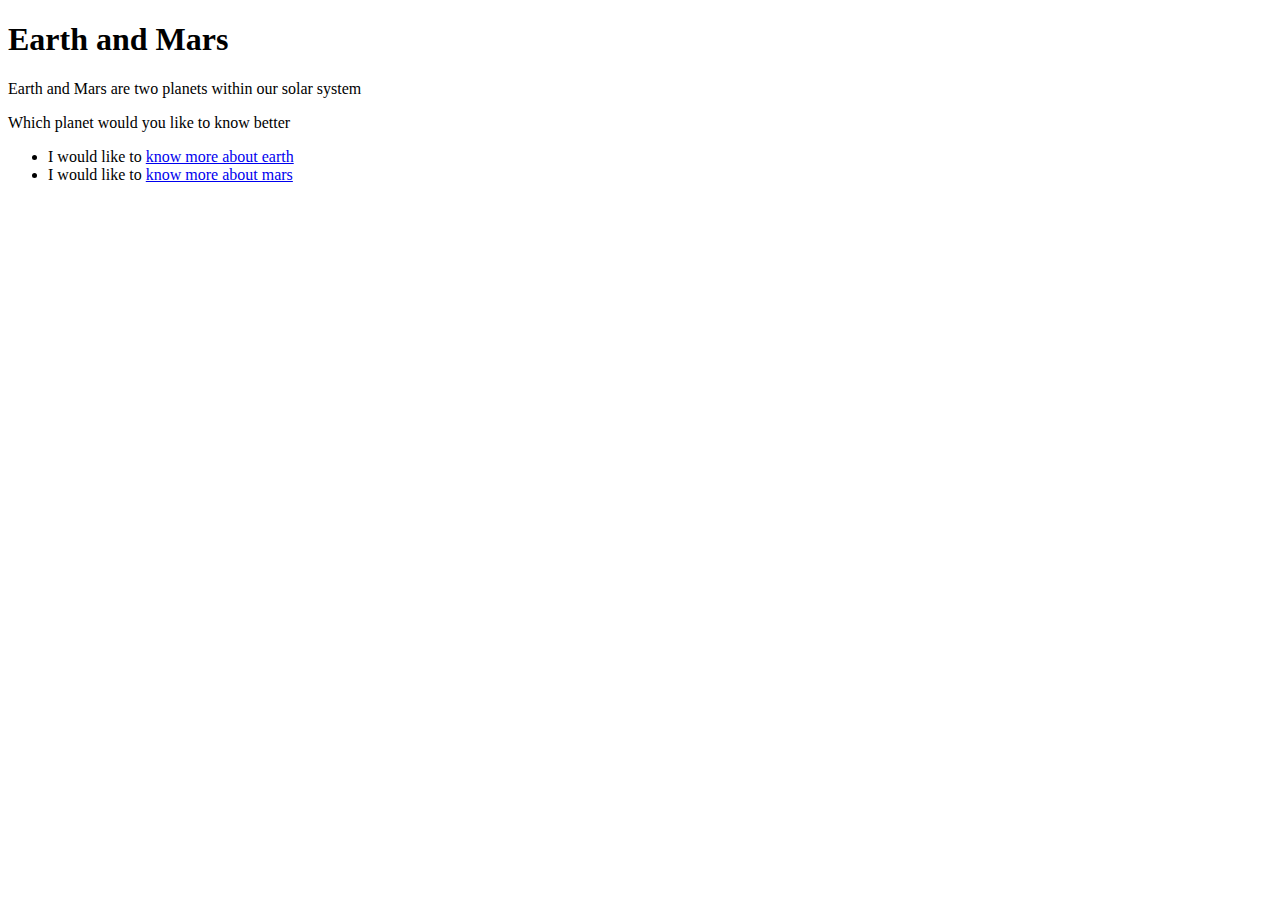
<file: html-css-planet-project/index.html>
<!DOCTYPE html>
<html lang="en">
  <head>
    <meta charset="UTF-8" />
    <meta name="viewport" content="width=device-width, initial-scale=1.0" />
    <title>All about Earth and Mars</title>
  </head>
  <body>
    <h1>Earth and Mars</h1>
    <p>Earth and Mars are two planets within our solar system</p>
    <p>Which planet would you like to know better</p>
    <ul>
      <li>I would like to <a href="earth.html">know more about earth</a></li>
      <li>I would like to <a href="mars.html">know more about mars</a></li>
    </ul>
  </body>
</html>
</file>
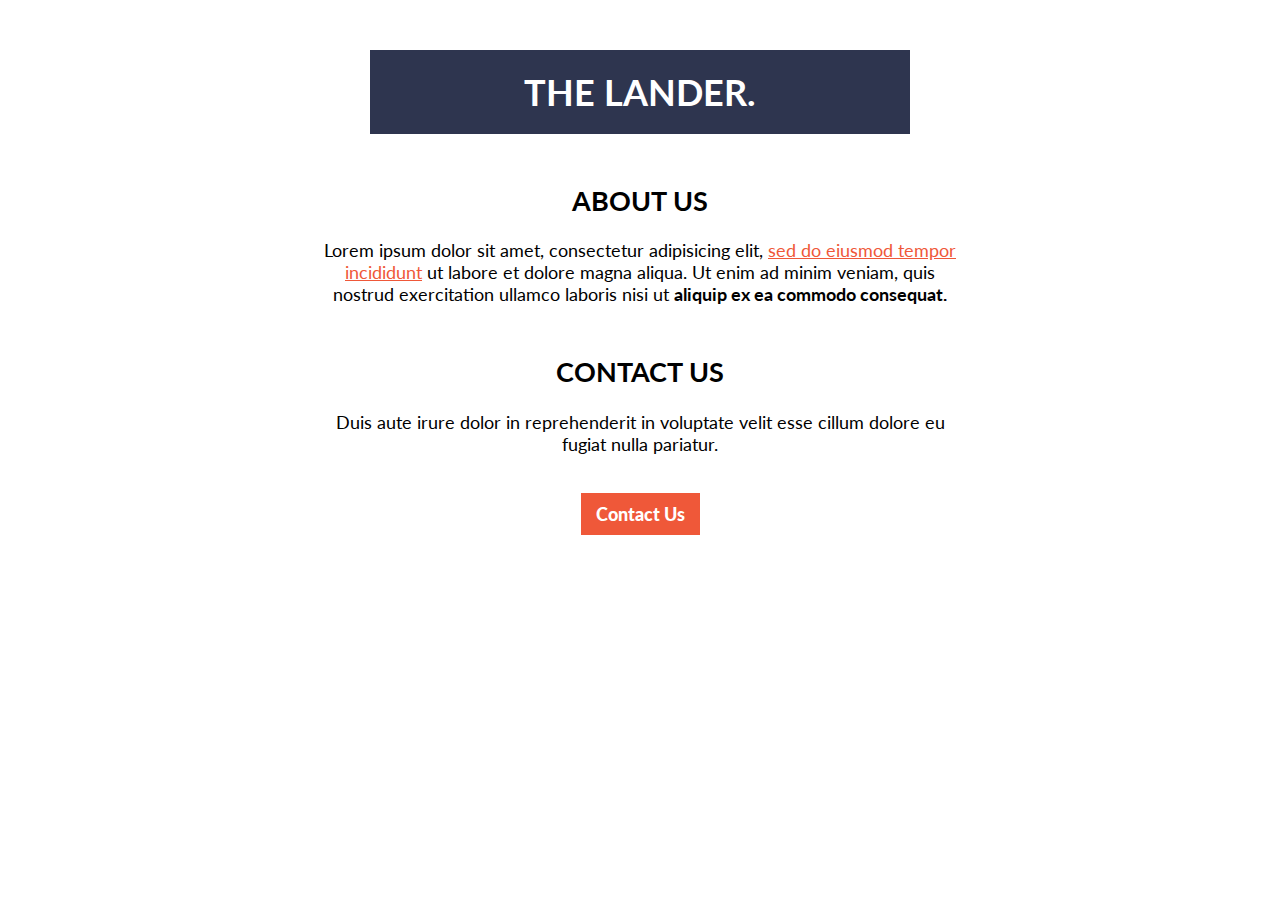
<file: css-challenges/challenge-1/index.html>
<!DOCTYPE html>
<html>
<head>
	<link href="https://fonts.googleapis.com/css2?family=Lato:wght@400;900&display=swap" rel="stylesheet">
	<link rel="stylesheet" type="text/css" href="style.css">
	<title>CSS Challenge - Landing Page</title>
</head>
<body>

<div class="container title-section">
	<h1 class="title-text">The Lander.</h1>
</div>

<div class="container about-section">
	<h2 class="section-title">About Us</h2>
	<p class="text">Lorem ipsum dolor sit amet, consectetur adipisicing elit, <span class="underlined">sed do eiusmod
	tempor incididunt</span> ut labore et dolore magna aliqua. Ut enim ad minim veniam,
	quis nostrud exercitation ullamco laboris nisi ut <strong>aliquip ex ea commodo
	consequat.</strong></p>
</div>

<div class="container contact-section">
	<h2 class="section-title">Contact Us</h2>
	<p class="text">Duis aute irure dolor in reprehenderit in voluptate velit esse
	cillum dolore eu fugiat nulla pariatur.</p>
	<a href="#" class="btn">Contact Us</a>
</div>

</body>
</html>
</file>
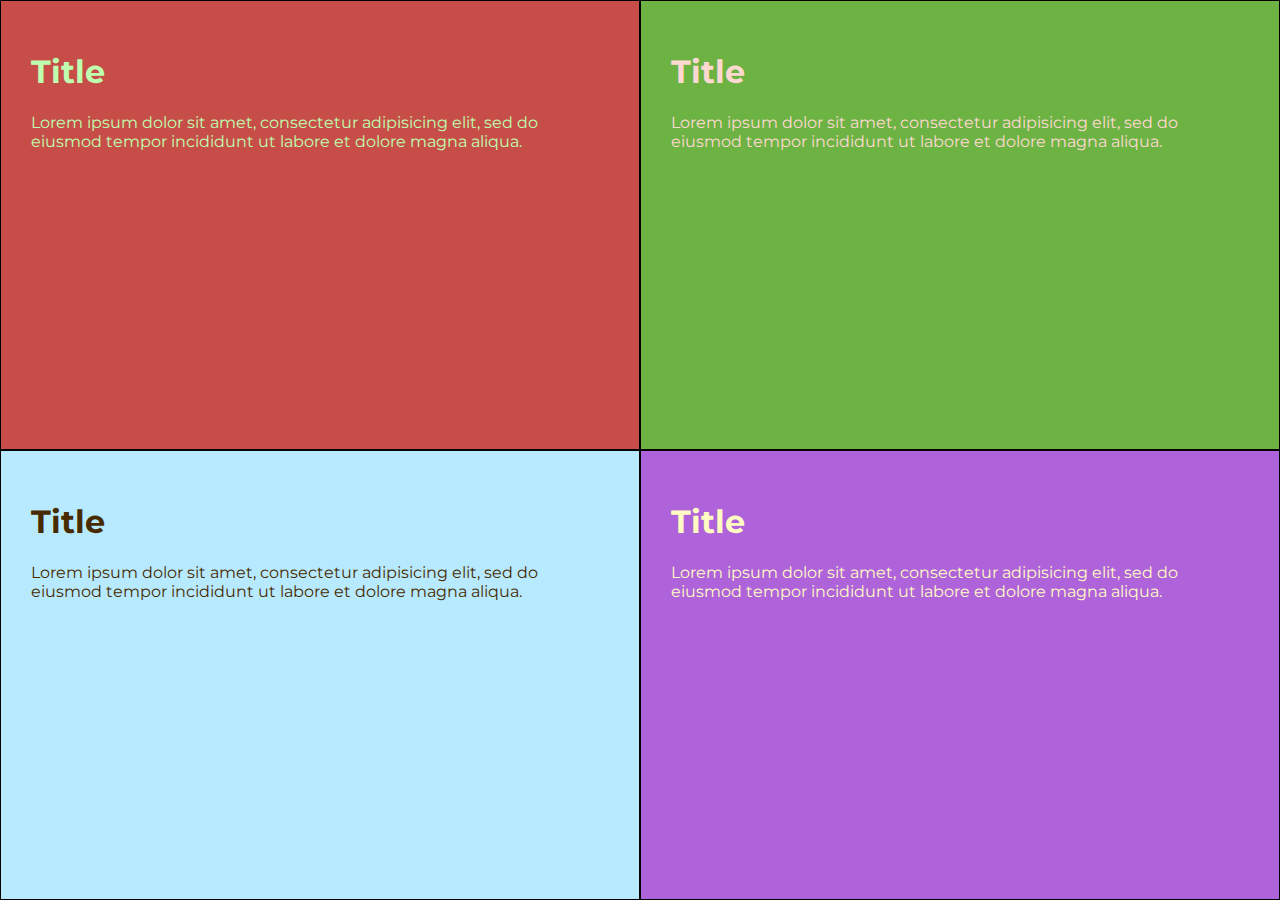
<file: css-challenges/challenge-2/index.html>
<!DOCTYPE html>
<html>
<head>
	<link href="https://fonts.googleapis.com/css2?family=Montserrat:wght@400;800&display=swap" rel="stylesheet">
	<link rel="stylesheet" type="text/css" href="style.css">
	<title>CSS Challenge - 4 Color Ways</title>
</head>
<body>

<div class="square square-1">
	<h1>Title</h1>
	<p>Lorem ipsum dolor sit amet, consectetur adipisicing elit, sed do eiusmod
	tempor incididunt ut labore et dolore magna aliqua.</p>
</div>
<div class="square square-2">
	<h1>Title</h1>
	<p>Lorem ipsum dolor sit amet, consectetur adipisicing elit, sed do eiusmod
	tempor incididunt ut labore et dolore magna aliqua.</p>
</div>
<div class="square square-3">
	<h1>Title</h1>
	<p>Lorem ipsum dolor sit amet, consectetur adipisicing elit, sed do eiusmod
	tempor incididunt ut labore et dolore magna aliqua.</p>
</div>
<div class="square square-4">
	<h1>Title</h1>
	<p>Lorem ipsum dolor sit amet, consectetur adipisicing elit, sed do eiusmod
	tempor incididunt ut labore et dolore magna aliqua.</p>
</div>

</body>
</html>
</file>
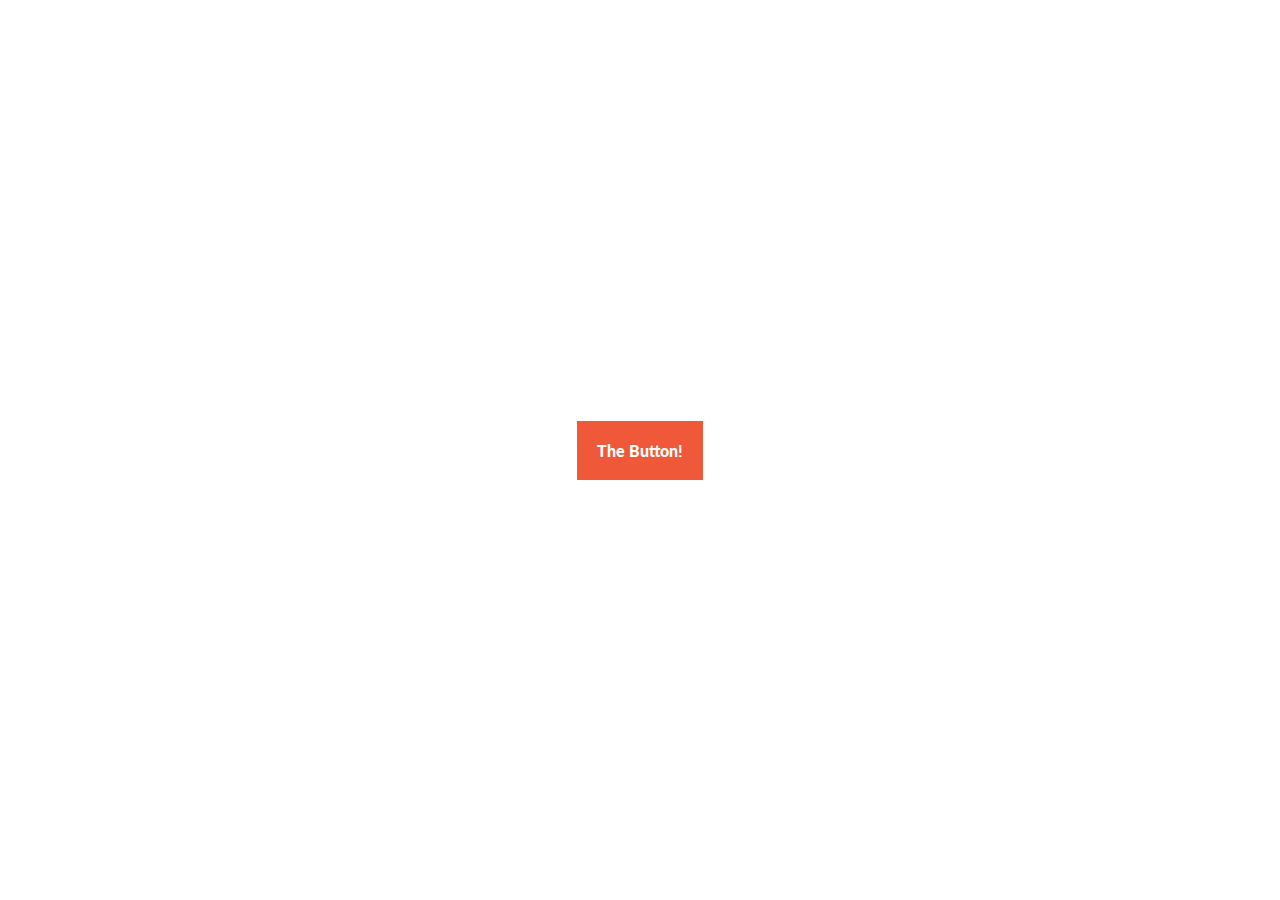
<file: css-challenges/challenge-3 /index.html>
<!DOCTYPE html>
<html>
<head>
	<link href="https://fonts.googleapis.com/css2?family=Lato:wght@400;900&display=swap" rel="stylesheet">
	<link rel="stylesheet" type="text/css" href="style.css">
	<title>CSS Challenge - Super-Styled Button</title>
</head>
<body>

<a href="#" class="btn">The Button!</a>

</body>
</html>
</file>
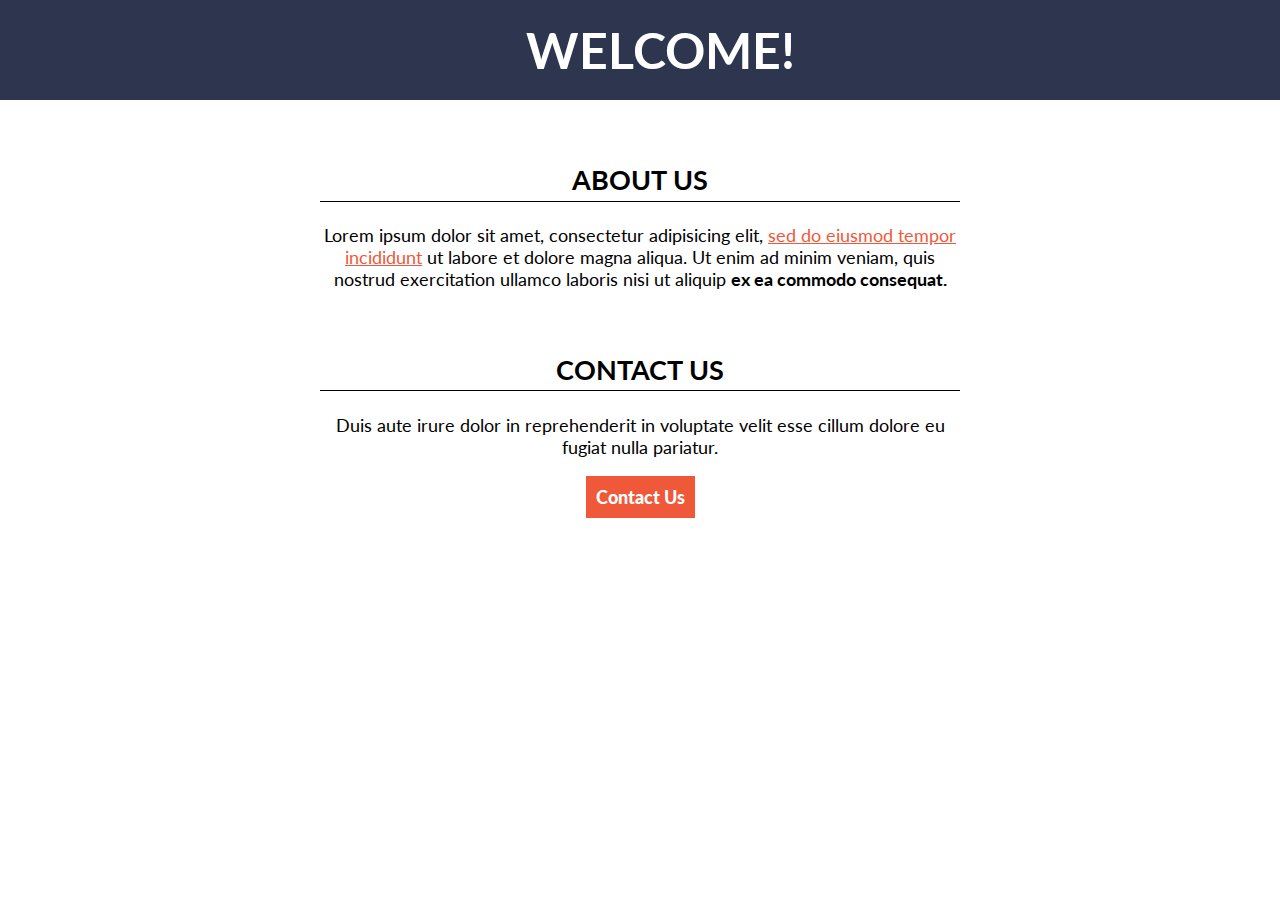
<file: css-challenges/challenge-4 /index.html>
<!DOCTYPE html>
<html>
<head>
	<link href="https://fonts.googleapis.com/css2?family=Lato:wght@400;900&display=swap" rel="stylesheet">
	<link rel="stylesheet" type="text/css" href="style.css">
	<title>CSS Challenge - Landing Page</title>
</head>
<body>

<div class="title-section">
	<h1 class="title-text">Welcome!</h1>
</div>

<div class="container about-section">
	<h2 class="section-title">About Us</h2>
	<p class="text">Lorem ipsum dolor sit amet, consectetur adipisicing elit, <a href="#" class="underlined">sed do eiusmod
	tempor incididunt</a> ut labore et dolore magna aliqua. Ut enim ad minim veniam,
	quis nostrud exercitation ullamco laboris nisi ut aliquip <strong>ex ea commodo
	consequat.</strong></p>
</div>

<div class="container contact-section">
	<h2 class="section-title">Contact Us</h2>
	<p class="text">Duis aute irure dolor in reprehenderit in voluptate velit esse
	cillum dolore eu fugiat nulla pariatur.</p>
	<a href="#" class="btn">Contact Us</a>
</div>

</body>
</html>
</file>
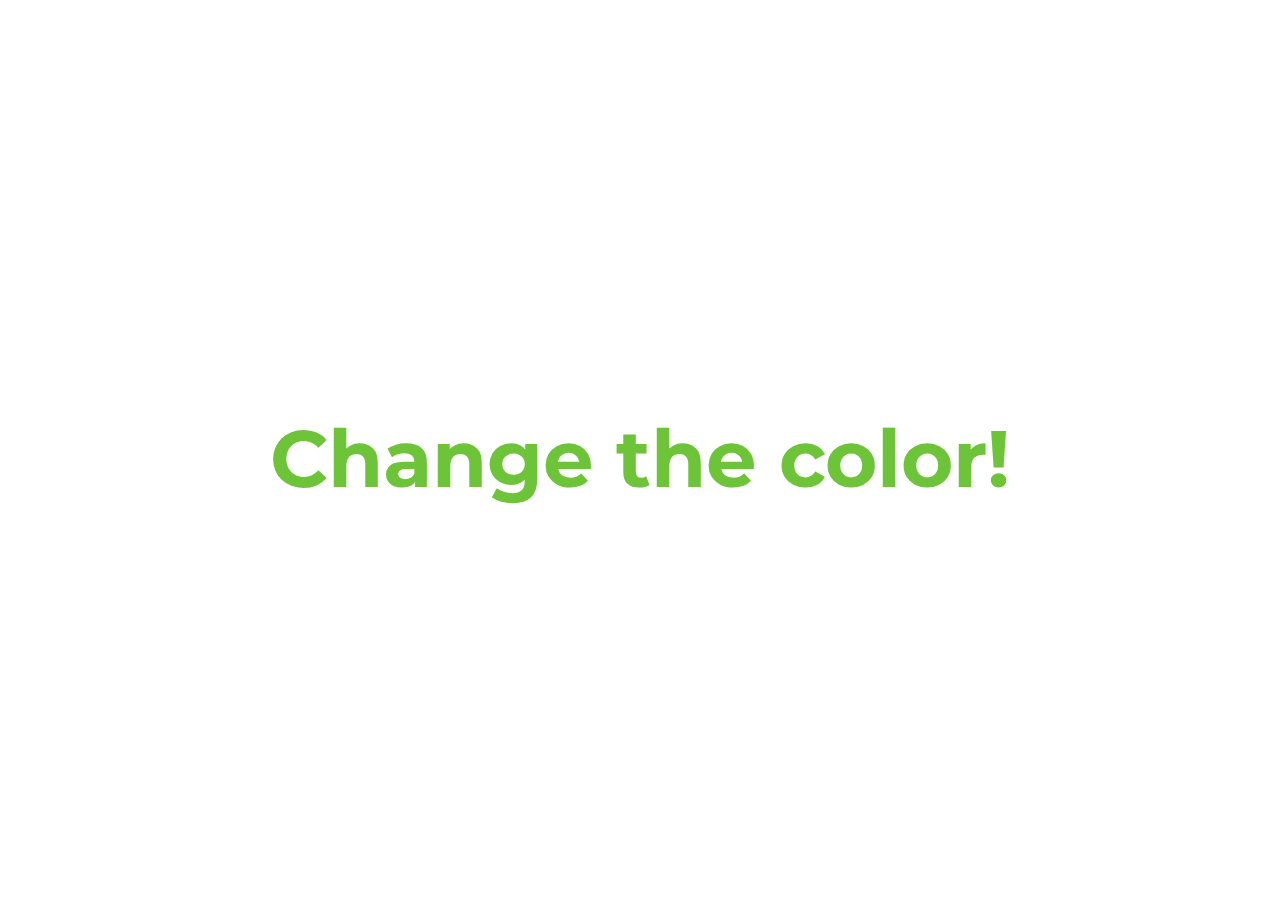
<file: css-challenges/challenge-5/index.html>
<!DOCTYPE html>
<html>
<head>
	<link href="https://fonts.googleapis.com/css2?family=Montserrat:wght@400;800&display=swap" rel="stylesheet">
	<link rel="stylesheet" type="text/css" href="style.css">
	<title>CSS Challenge - Restricted Selectors.</title>
</head>
<body>

<div class="text">
	<h1 id="text-main">Change the color!</h1>
</div>

</body>
</html>
</file>
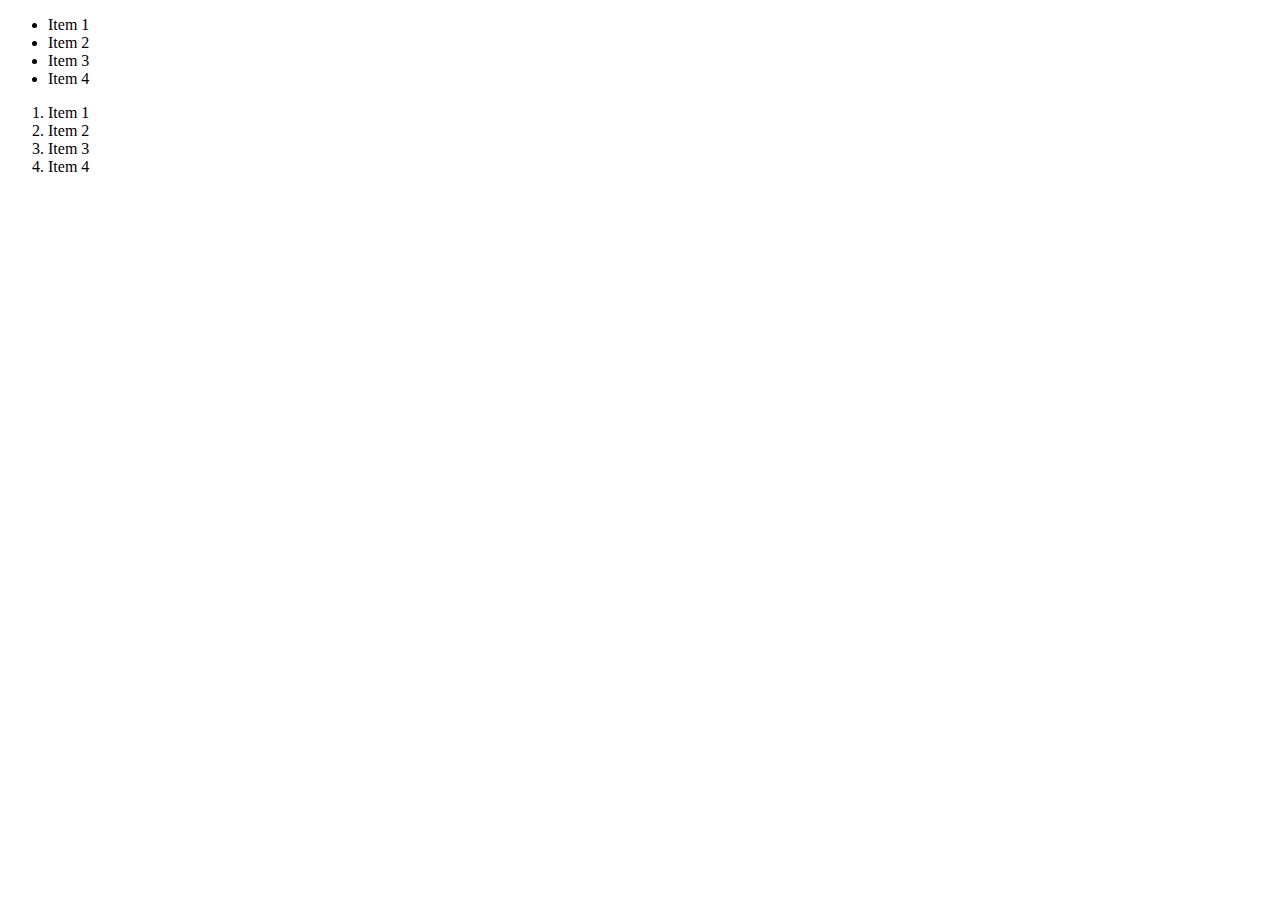
<file: 06_lists_tables.html>
<!DOCTYPE html>
<html lang="en">
  <head>
    <meta charset="UTF-8" />
    <meta name="viewport" content="width=device-width, initial-scale=1.0" />
    <title>Lists & Tables</title>
  </head>
  <body>
    <!-- Unordered Lists -->
    <ul>
      <li>Item 1</li>
      <li>Item 2</li>
      <li>Item 3</li>
      <li>Item 4</li>
    </ul>
    <!-- Ordered Lists -->
    <ol>
      <li>Item 1</li>
      <li>Item 2</li>
      <li>Item 3</li>
      <li>Item 4</li>
    </ol>
  </body>
</html>
</file>
<file: css-challenges/challenge-1/style.css>
body {
  font-size: 18px;
  font-family: 'Lato', sans-serif;
  text-align: center;
}

.title-text {
  font-size: 36px;
  color: #fff;
  background: #2e354f;
  text-transform: uppercase;
  padding: 20px;
  width: 500px;
  margin: 0 auto;
}

.container {
  margin: 50px auto;
  width: 650px;
}

.section-title {
  text-transform: uppercase;
}

.underlined {
  color: #ef5839;
  text-decoration: underline;
}

.btn {
  text-decoration: none;
  background: #ef5839;
  color: #fff;
  padding: 10px 15px;
  font-weight: 900;
  display: inline-block;
  margin: 20px;
}

.btn:hover,
.btn:focus {
  background: #d4b44c;
  color: #2e354f;
}
</file>
<file: css-challenges/challenge-2/style.css>
/* DON'T TOUCH THIS! */
body {
  font-family: 'Montserrat', sans-serif;
  margin: 0;
  padding: 0;
  display: grid;
  grid-template-rows: 1fr 1fr;
  grid-template-columns: 1fr 1fr;
  height: 100vh;
  width: 100vw;
}

.square {
  padding: 30px;
  border: 1px solid black;
  background: #ffe600;
}

.square-1 {
  grid-row: 1 / span 1;
  grid-column: 1 / span 1;
}

.square-2 {
  grid-row: 1 / span 1;
  grid-column: 2 / span 1;
}

.square-3 {
  grid-row: 2 / span 1;
  grid-column: 1 / span 1;
}

.square-4 {
  grid-row: 2 / span 1;
  grid-column: 2 / span 1;
}

/* DON'T TOUCH THIS! */

/* ==========================
	Write your solution here!
   ========================== */
.square-1 {
  background: #c74e48;
}

.square-1 * {
  color: #beffb0;
}

.square-2 {
  background: #6cb344;
}

.square-2 * {
  color: #ffd9d1;
}
.square-3 {
  background: #b8eaff;
}

.square-3 * {
  color: #472a00;
}

.square-4 {
  background: #af63db;
}

.square-4 * {
  color: #fffbc2;
}
</file>
<file: css-challenges/challenge-3 /style.css>
/* DON'T TOUCH THIS! */
body {
  height: 100vh;
  margin: 0;
  padding: 0;
  display: flex;
  justify-content: center;
  align-items: center;
}
/* DON'T TOUCH THIS! */

/* ==========================
 Write your solution here!
  ========================== */

body {
  font-family: lato, sans-serif;
}

.btn {
  background: #ef5839;
  color: #fff;
  text-decoration: none;
  font-weight: 900;
  padding: 20px;
  display: block;
}

.btn:hover,
.btn:focus {
  background: #d4b44c;
  color: #2e354f;
  font-size: 30px;
}
</file>
<file: css-challenges/challenge-4 /style.css>
/* DON'T TOUCH THIS! */
body {
  font-size: 18px;
  font-family: 'Lato', sans-serif;
}
html,
body {
  overflow-x: hidden;
  margin: 0;
  padding: 0;
}

h1 {
  font-size: 50px;
  width: 100%;
  text-transform: uppercase;
  background: #2e354f;
  margin: 0;
  color: white;
}

.section-title {
  text-transform: uppercase;
}

.underlined {
  color: #ef5839;
}

.btn {
  text-decoration: none;
  color: white;
  font-weight: 900;
  background: #ef5839;
  display: inline-block;
}

.btn:hover {
  color: #2e354f;
  background: #d4b44c;
}
/* DON'T TOUCH THIS! */

/* ==========================
	Write your solution here!
   ========================== */

body {
  text-align: center;
}

h1 {
  padding: 20px;
}

.container {
  width: 50%;
  margin: 60px auto;
  /* border: 1px paleturquoise solid; */
}

.section-title {
  border-bottom: 1px solid currentColor;
  display: block;
  line-height: 1.5;
}

.btn {
  padding: 10px;
  display: inline-block;
}

.btn:hover,
.btn:focus {
  background: #d4b44c;
  color: #2e354f;
}
</file>
<file: css-challenges/challenge-5/style.css>
/* DON'T TOUCH THIS! */
body {
  display: flex;
  justify-content: center;
  align-items: center;
  height: 100vh;
  font-family: 'Montserrat', sans-serif;
  font-size: 40px;
}
/* DON'T TOUCH THIS! */

/* ==========================
	Write your solution here!
   ========================== */

/* Your selector goes here! */
.text #text-main {
  color: #6ec439;
}

#text-main {
  color: #d94b41;
}
</file>
